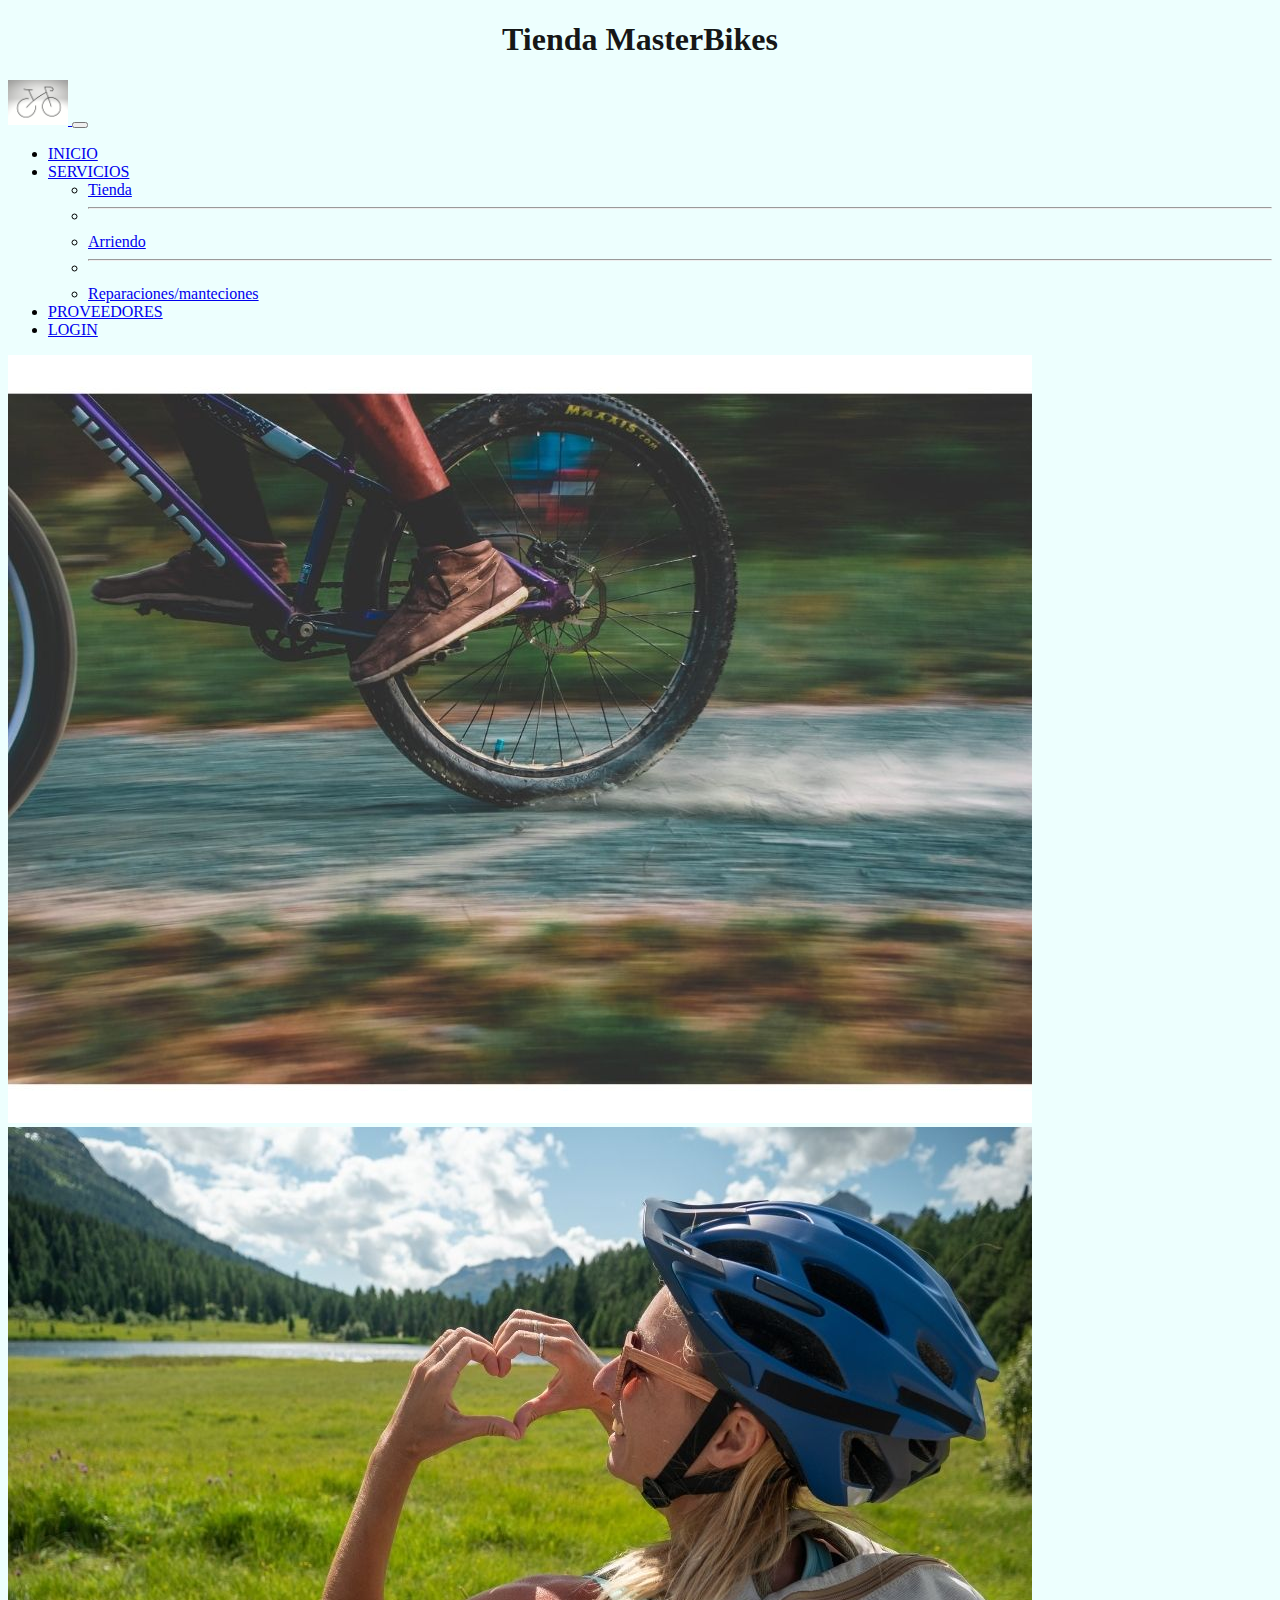
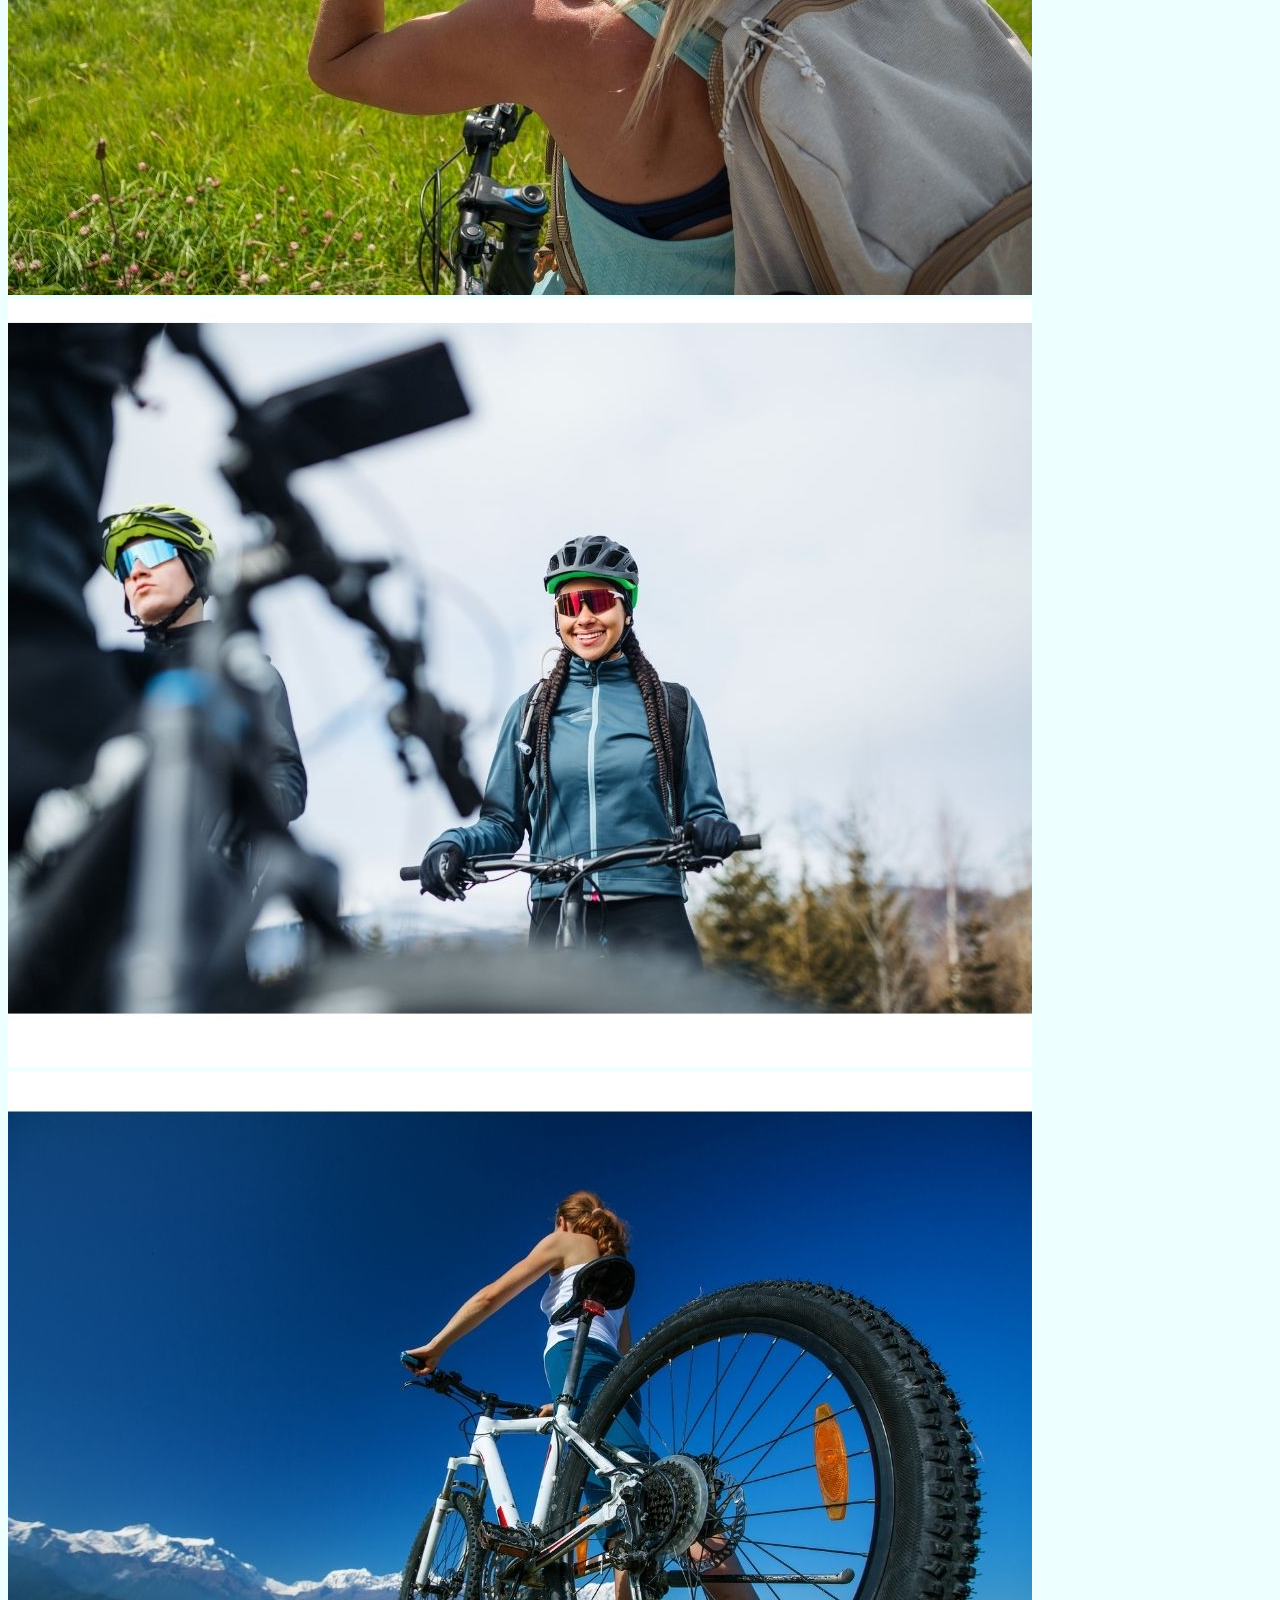
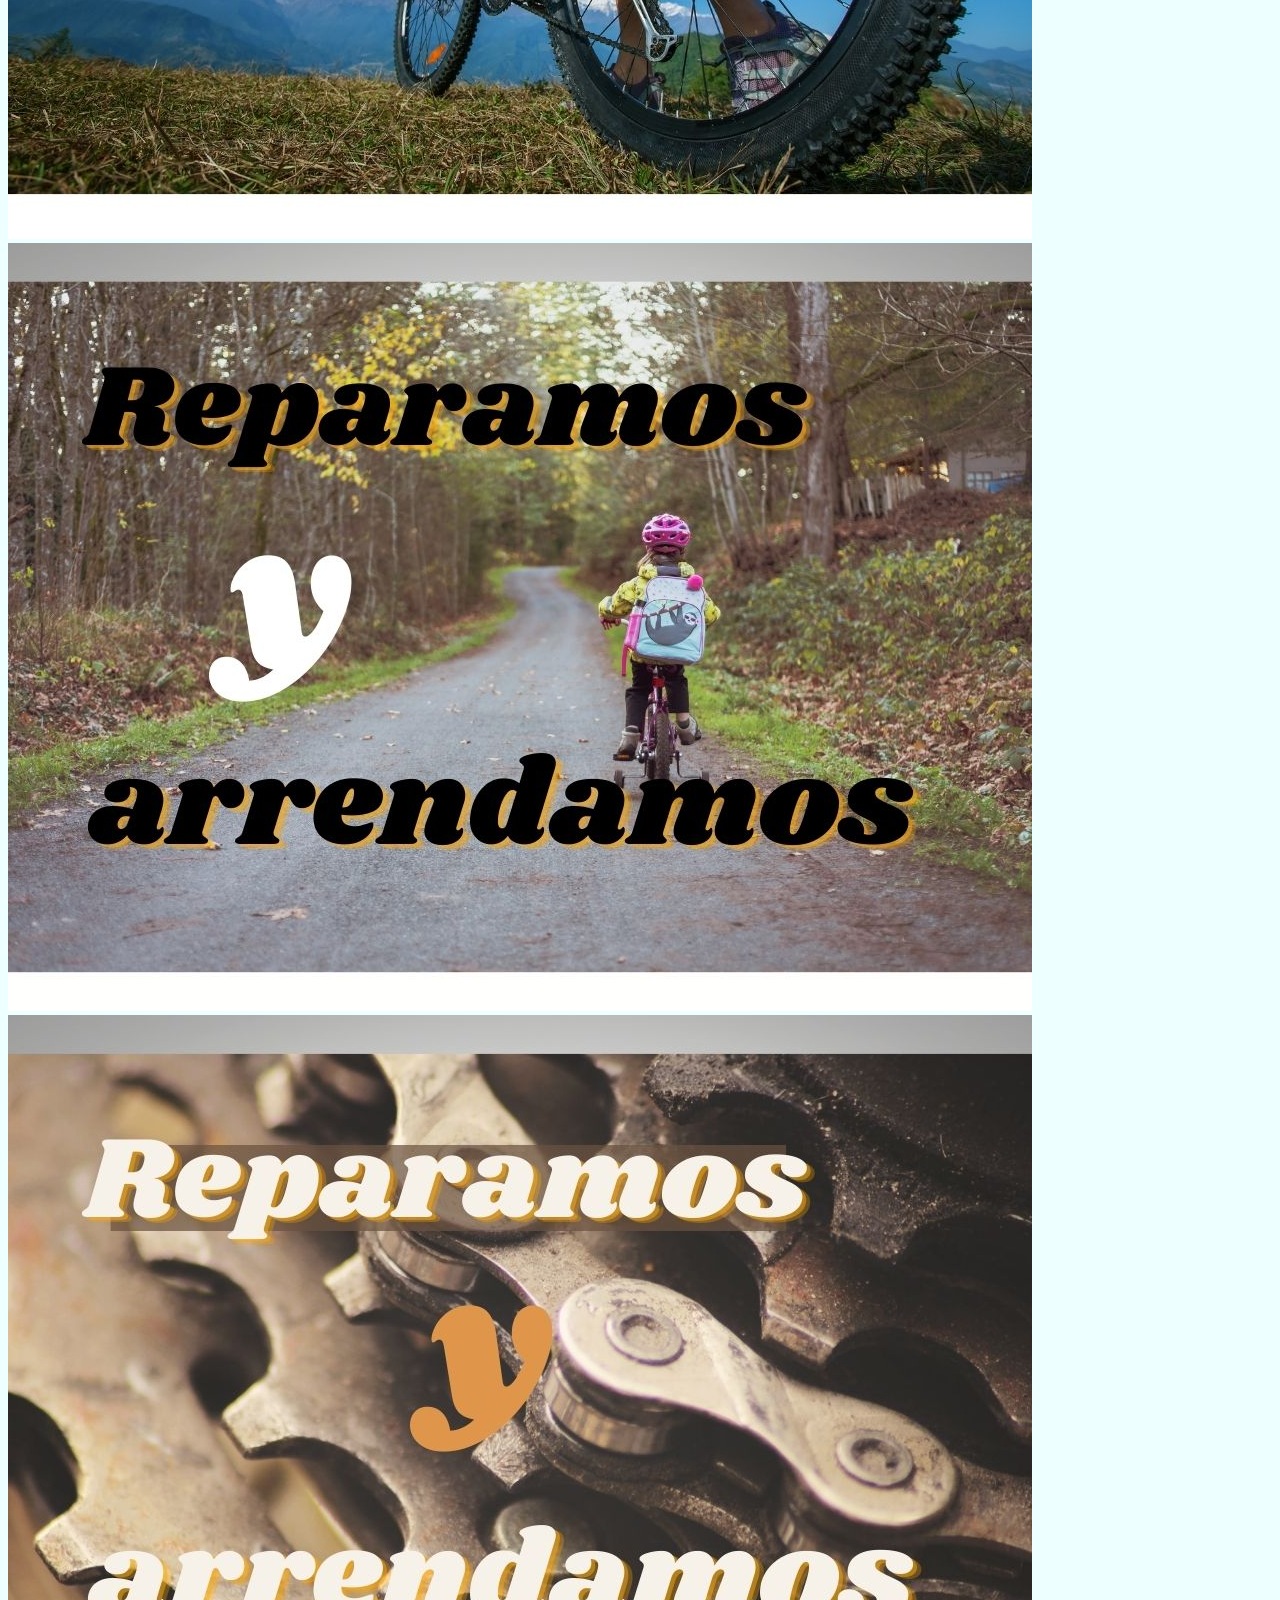
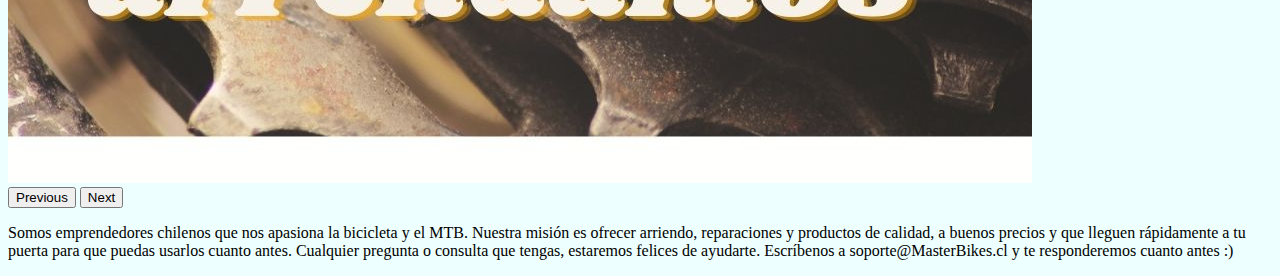
<file: index.html>
<!DOCTYPE html>
<html lang="es">
<head>
    <meta charset="UTF-8">
    <meta http-equiv="X-UA-Compatible" content="IE=edge">
    <meta name="viewport" content="width=device-width, initial-scale=1.0">
    <link href="https://cdn.jsdelivr.net/npm/bootstrap@5.0.2/dist/css/bootstrap.min.css" rel="stylesheet" integrity="sha384-EVSTQN3/azprG1Anm3QDgpJLIm9Nao0Yz1ztcQTwFspd3yD65VohhpuuCOmLASjC" crossorigin="anonymous">
    <title>Home Page </title>
</head>
<body class="container-fluid" background="img\fondo.png">
  <center><h1 style="color:rgba(0, 0, 0, 0.918)">Tienda MasterBikes</h1></center>
    <!-- nav bar -->
    <nav class="navbar navbar-expand-lg navbar-dark bg-dark">
    <div class="container-fluid">
      <a class="navbar-brand" href="index.html">
        <img style="vertical-align: left" width="auto" height="45" src="img\logo.jpg" alt="inicio">
      </a>
      
      <button class="navbar-toggler" type="button" data-bs-toggle="collapse" data-bs-target="#navbarText" aria-controls="navbarText" aria-expanded="false" aria-label="Toggle navigation">
        <span class="navbar-toggler-icon"></span>
      </button>
      <div class="collapse navbar-collapse" id="navbarText">
        <ul class="navbar-nav mx-auto mb-2 mb-lg-0">
          <li class="nav-item">
            <a class="nav-link" href="index.html">INICIO</a>
          
          <li class="nav-item">
            <a class="nav-link dropdown-toggle" href="#" id="navbarDropdown" role="button" data-bs-toggle="dropdown" aria-expanded="false">
              SERVICIOS
            </a>
            <ul class="dropdown-menu" aria-labelledby="navbarDropdown">
              <li><a class="dropdown-item" href="tienda.html">Tienda</a></li>
              <li><hr class="dropdown-divider"></li>
              <li><a class="dropdown-item" href="arriendo.html">Arriendo</a></li>
              <li><hr class="dropdown-divider"></li>
              <li><a class="dropdown-item" href="reparacion.html">Reparaciones/manteciones</a></li>
              
            </ul>           
          <li class="nav-item">
            <a class="nav-link" href="proveedores.html">PROVEEDORES</a>    
          </li>  
          <li class="nav-item">
            <a class="nav-link" href="login.html">LOGIN</a>    
          </li>  
            
            
             
        </ul>

      </div>
    </div>
  </nav>
<!-- carrusel -->
  <div id="carouselExampleControls" class="carousel slide" data-bs-ride="carousel">
    <div class="carousel-inner" style="border-radius: 10% / 30%;">
      <div class="carousel-item active">
        <img src="img\bici_carrusel (1).jpg" class="d-block w-100" alt="...">
      </div>
      <div class="carousel-item">
        <img src="img\bici_carrusel (2).jpg" class="d-block w-100" alt="...">
      </div> 
       <div class="carousel-item">
        <img src="img\bici_carrusel (3).jpg" class="d-block w-100" alt="...">
      </div>
      <div class="carousel-item">
        <img src="img\bici_carrusel (4).jpg" class="d-block w-100" alt="...">
      </div>
      <div class="carousel-item">
        <img src="img\carruselindex.jpg" class="d-block w-100" alt="...">
      </div>
      <div class="carousel-item">
        <img src="img\carruselindex1.jpg" class="d-block w-100" alt="...">
      </div>
    </div>
    <button class="carousel-control-prev" type="button" data-bs-target="#carouselExampleControls" data-bs-slide="prev">
      <span class="carousel-control-prev-icon" aria-hidden="true"></span>
      <span class="visually-hidden">Previous</span>
    </button>
    <button class="carousel-control-next" type="button" data-bs-target="#carouselExampleControls" data-bs-slide="next">
      <span class="carousel-control-next-icon" aria-hidden="true"></span>
      <span class="visually-hidden">Next</span>
    </button>
  </div>



<div class="container embellecedortexto">
    <p>Somos emprendedores chilenos que nos apasiona la bicicleta y el MTB.

      Nuestra misión es ofrecer arriendo, reparaciones y productos de calidad, a buenos precios y que lleguen rápidamente a tu puerta para que puedas usarlos cuanto antes.
      
      Cualquier pregunta o consulta que tengas, estaremos felices de ayudarte. Escríbenos a soporte@MasterBikes.cl y te responderemos cuanto antes :)</p>
</div>

</body>
<script src="https://code.jquery.com/jquery-3.6.0.js" integrity="sha256-H+K7U5CnXl1h5ywQfKtSj8PCmoN9aaq30gDh27Xc0jk=" crossorigin="anonymous"></script>
<script src="https://cdn.jsdelivr.net/npm/bootstrap@5.0.2/dist/js/bootstrap.bundle.min.js" integrity="sha384-MrcW6ZMFYlzcLA8Nl+NtUVF0sA7MsXsP1UyJoMp4YLEuNSfAP+JcXn/tWtIaxVXM" crossorigin="anonymous"></script>

<!-- Footer -->

</html>
</file>
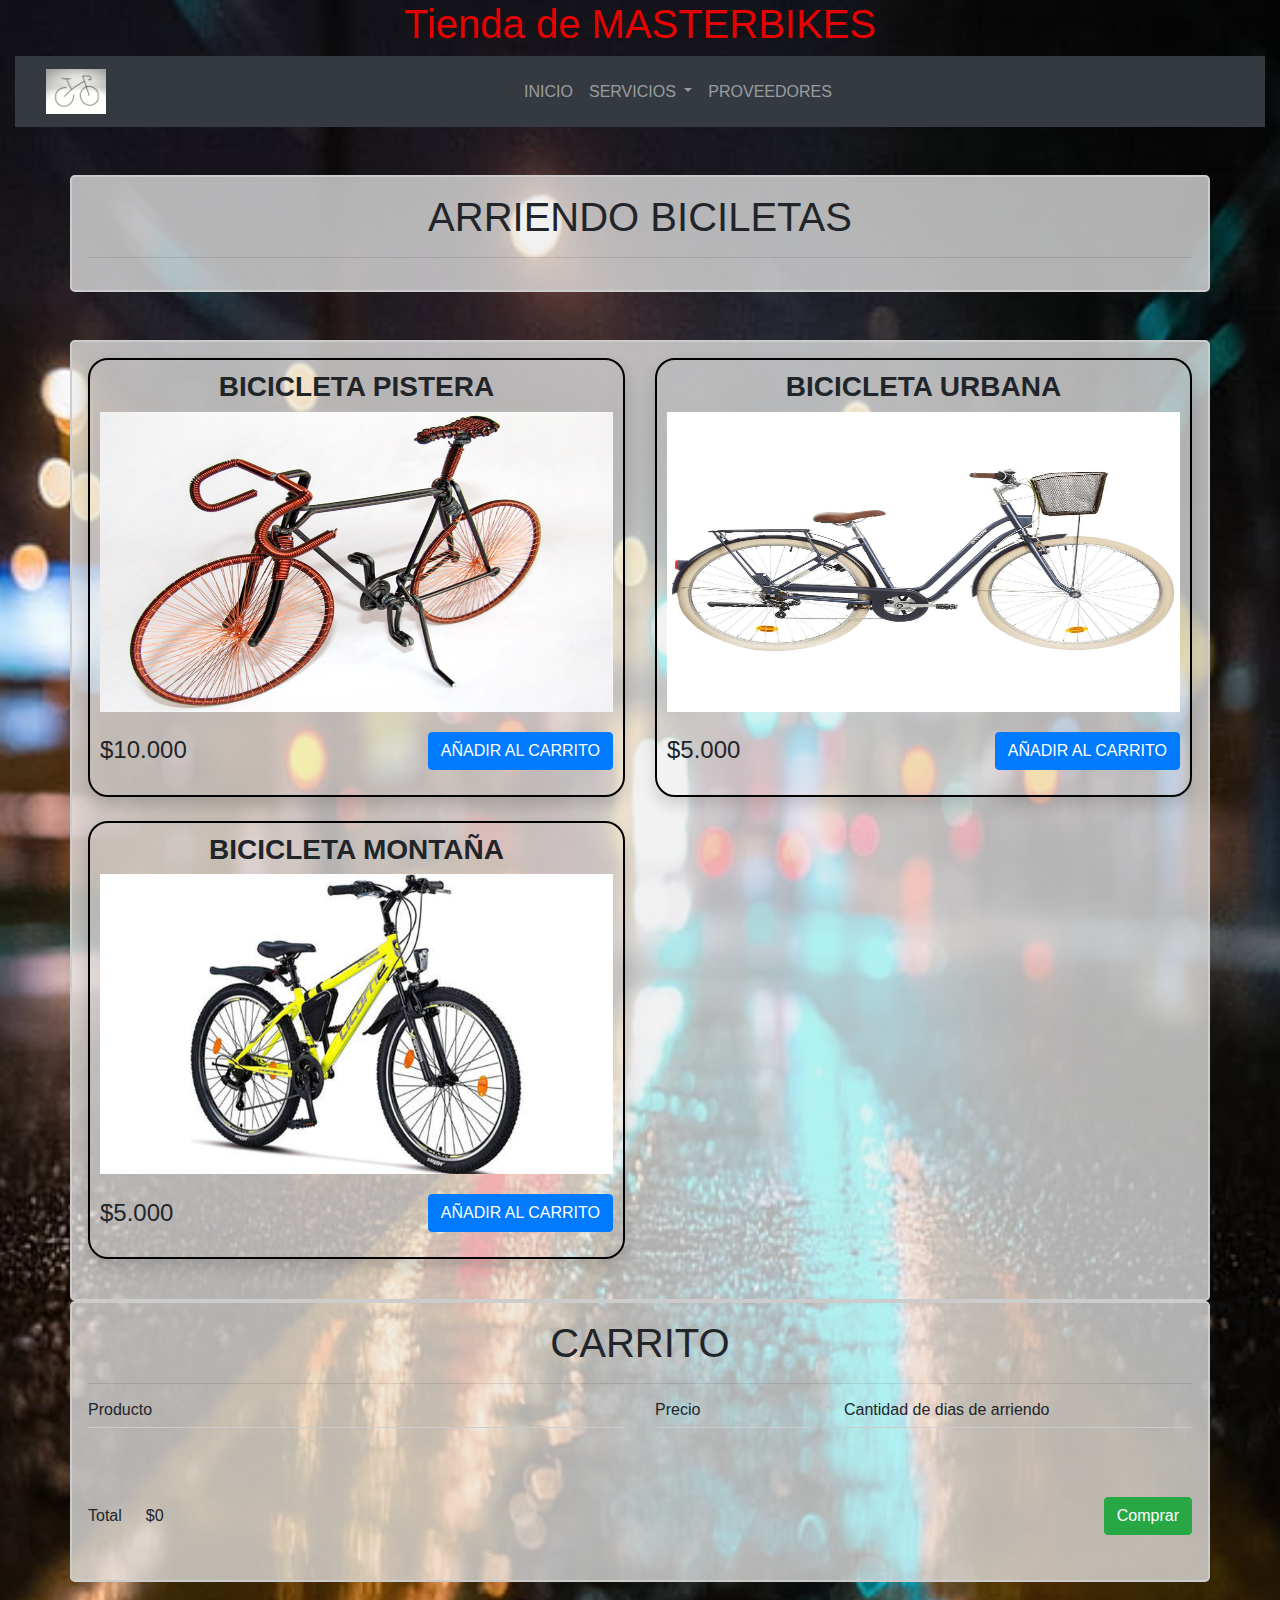
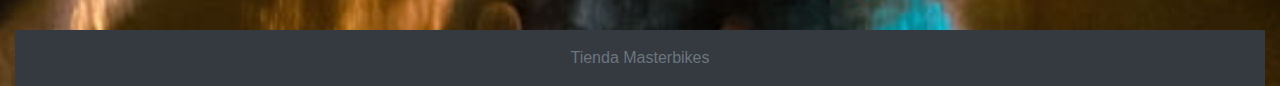
<file: arriendo.html>
<!DOCTYPE html>
<html lang="es">

<head>
    <meta charset="UTF-8">
    <meta name="viewport" content="width=device-width, initial-scale=1.0">
    <link rel="stylesheet" href="https://stackpath.bootstrapcdn.com/bootstrap/4.5.2/css/bootstrap.min.css"
        integrity="sha384-JcKb8q3iqJ61gNV9KGb8thSsNjpSL0n8PARn9HuZOnIxN0hoP+VmmDGMN5t9UJ0Z" crossorigin="anonymous">
    <link rel="stylesheet" href="servicios.css">
    <link href="https://cdn.jsdelivr.net/npm/bootstrap@5.0.2/dist/css/bootstrap.min.css" rel="stylesheet" integrity="sha384-EVSTQN3/azprG1Anm3QDgpJLIm9Nao0Yz1ztcQTwFspd3yD65VohhpuuCOmLASjC" crossorigin="anonymous">
    <title>Tienda</title>
</head>

    <body class="container-fluid" background="img\fondostok3.jpg">
        <center><h1 style="color:rgba(255, 0, 0, 0.918)">Tienda de MASTERBIKES</h1></center>
        <!-- nav bar -->
        <nav class="navbar navbar-expand-lg navbar-dark bg-dark">
            <div class="container-fluid">
              <a class="navbar-brand" href="index.html">
                <img style="vertical-align: left" width="auto" height="45" src="img\logo.jpg" alt="inicio">
              </a>
              <button class="navbar-toggler" type="button" data-bs-toggle="collapse" data-bs-target="#navbarText" aria-controls="navbarText" aria-expanded="false" aria-label="Toggle navigation">
                <span class="navbar-toggler-icon"></span>
              </button>
              <div class="collapse navbar-collapse" id="navbarText">
                <ul class="navbar-nav mx-auto mb-2 mb-lg-0">
                  <li class="nav-item">
                    <a class="nav-link" href="index.html">INICIO</a>
                  <li class="nav-item">
                    <a class="nav-link dropdown-toggle" href="#" id="navbarDropdown" role="button" data-bs-toggle="dropdown" aria-expanded="false">
                      SERVICIOS
                    </a>
                    <ul class="dropdown-menu" aria-labelledby="navbarDropdown">
                      <li><a class="dropdown-item" href="tienda.html">Tienda</a></li>
                      <li><hr class="dropdown-divider"></li>
                      <li><a class="dropdown-item" href="arriendo.html">Arriendo</a></li>
                      <li><hr class="dropdown-divider"></li>
                      <li><a class="dropdown-item" href="reparacion.html">Reparaciones/manteciones</a></li>
                    </ul>           
                  <li class="nav-item">
                    <a class="nav-link" href="proveedores.html">PROVEEDORES</a>    
                  </li>  
                  
                    
                     
                </ul>
        
              </div>
            </div>
          </nav>
    <header>
        <br><br>
        <div class="container">
            <h1 class="text-center">ARRIENDO BICILETAS</h1>
            <hr>
        </div>
    </header>
    <br><br>
    <!-- START SECTION STORE -->
    <section class="store">
        <div class="container">
            <div class="items">
                <div class="row">

                    <div class="col-12 col-md-6">
                        <div class="item shadow mb-4">
                            <h3 class="item-title">Bicicleta Pistera</h3>
                            <img class="item-image" src="img\bicicleta_pistera_arriendo.jpg">

                            <div class="item-details">
                                <h4 class="item-price">$10.000</h4>
                                <button class="item-button btn btn-primary addToCart">AÑADIR AL CARRITO</button>
                            </div>
                        </div>
                    </div>
                    <div class="col-12 col-md-6">
                        <div class="item shadow mb-4">
                            <h3 class="item-title">Bicicleta urbana</h3>

                            <img class="item-image" src="img\bicicleta-urbanaarriendo.jpg">

                            <div class="item-details">
                                <h4 class="item-price">$5.000</h4>
                                <button class="item-button btn btn-primary addToCart">AÑADIR AL CARRITO</button>
                            </div>
                        </div>
                    </div>
                </div>

                <div class="row">
                    <div class="col-12 col-md-6">
                        <div class="item shadow mb-4">
                            <h3 class="item-title">bicicleta Montaña</h3>

                            <img class="item-image" src="img\bicimontañaarriendo.jpg">

                            <div class="item-details">
                                <h4 class="item-price">$5.000</h4>
                                <button class="item-button btn btn-primary addToCart">AÑADIR AL CARRITO</button>
                            </div>
                        </div>
                    </div>
                    
                </div>
            </div>
        </div>             
    <!-- END SECTION STORE -->
    <!-- START SECTION SHOPPING CART -->
    <section class="shopping-cart">
        <div class="container">
            <h1 class="text-center">CARRITO</h1>
            <hr>
            <div class="row">
                <div class="col-6">
                    <div class="shopping-cart-header">
                        <h6>Producto</h6>
                    </div>
                </div>
                <div class="col-2">
                    <div class="shopping-cart-header">
                        <h6 class="text-truncate">Precio</h6>
                    </div>
                </div>
                <div class="col-4">
                    <div class="shopping-cart-header">
                        <h6>Cantidad de dias de arriendo</h6>
                    </div>
                </div>
            </div>
            <!-- ? START SHOPPING CART ITEMS -->
            <div class="shopping-cart-items shoppingCartItemsContainer">
            </div>
            <!-- ? END SHOPPING CART ITEMS -->

            <!-- START TOTAL -->
            <div class="row">
                <div class="col-12">
                    <div class="shopping-cart-total d-flex align-items-center">
                        <p class="mb-0">Total</p>
                        <p class="ml-4 mb-0 shoppingCartTotal">$0</p>
                        <div class="toast ml-auto bg-info" role="alert" aria-live="assertive" aria-atomic="true"
                            data-delay="2000">
                            <div class="toast-header">
                                <span>✅</span>
                                <strong class="mr-auto ml-1 text-secondary">Elemento en el carrito</strong>
                                <button type="button" class="ml-2 mb-1 close" data-dismiss="toast" aria-label="Close">
                                    <span aria-hidden="true">&times;</span>
                                </button>
                            </div>
                            <div class="toast-body text-white">
                                Se aumentó correctamente la cantidad
                            </div>
                        </div>
                        <button class="btn btn-success ml-auto comprarButton" type="button" data-toggle="modal"
                            data-target="#comprarModal">Comprar</button>
                    </div>
                </div>
            </div>

            <!-- END TOTAL -->

            <!-- START MODAL COMPRA -->
            <div class="modal fade" id="comprarModal" tabindex="-1" aria-labelledby="comprarModalLabel"
                aria-hidden="true">
                <div class="modal-dialog modal-dialog-centered">
                    <div class="modal-content">
                        <div class="modal-header">
                            <h5 class="modal-title" id="comprarModalLabel">Gracias por su compra</h5>
                            <button type="button" class="close" data-dismiss="modal" aria-label="Close">
                                <span aria-hidden="true">&times;</span>
                            </button>
                        </div>
                        <div class="modal-body">
                            <p>Pronto recibirá su pedido</p>
                        </div>
                        <div class="modal-footer">
                            <button type="button" class="btn btn-secondary" data-dismiss="modal">Cerrar</button>
                        </div>
                    </div>
                </div>
            </div>
            <!-- END MODAL COMPRA -->


        </div>

    </section>
    <!-- END SECTION SHOPPING CART -->


    <!-- START FOOTER -->
    <footer class="bg-dark p-3 mt-5">
        <p class="text-center m-0 text-muted">Tienda Masterbikes</p>
    </footer>
    <!-- END FOOTER -->




    <!-- SCRIPTS -->
    <script src="https://cdn.jsdelivr.net/npm/popper.js@1.16.1/dist/umd/popper.min.js"
        integrity="sha384-9/reFTGAW83EW2RDu2S0VKaIzap3H66lZH81PoYlFhbGU+6BZp6G7niu735Sk7lN"
        crossorigin="anonymous"></script>
    <script src="https://stackpath.bootstrapcdn.com/bootstrap/4.5.2/js/bootstrap.min.js"
        integrity="sha384-B4gt1jrGC7Jh4AgTPSdUtOBvfO8shuf57BaghqFfPlYxofvL8/KUEfYiJOMMV+rV"
        crossorigin="anonymous"></script>
        
    <script src="https://code.jquery.com/jquery-3.6.0.js" integrity="sha256-H+K7U5CnXl1h5ywQfKtSj8PCmoN9aaq30gDh27Xc0jk=" crossorigin="anonymous"></script>
    <script src="https://cdn.jsdelivr.net/npm/bootstrap@5.0.2/dist/js/bootstrap.bundle.min.js" integrity="sha384-MrcW6ZMFYlzcLA8Nl+NtUVF0sA7MsXsP1UyJoMp4YLEuNSfAP+JcXn/tWtIaxVXM" crossorigin="anonymous"></script>

    <script src="script.js"></script>

</body>

</html>
</file>
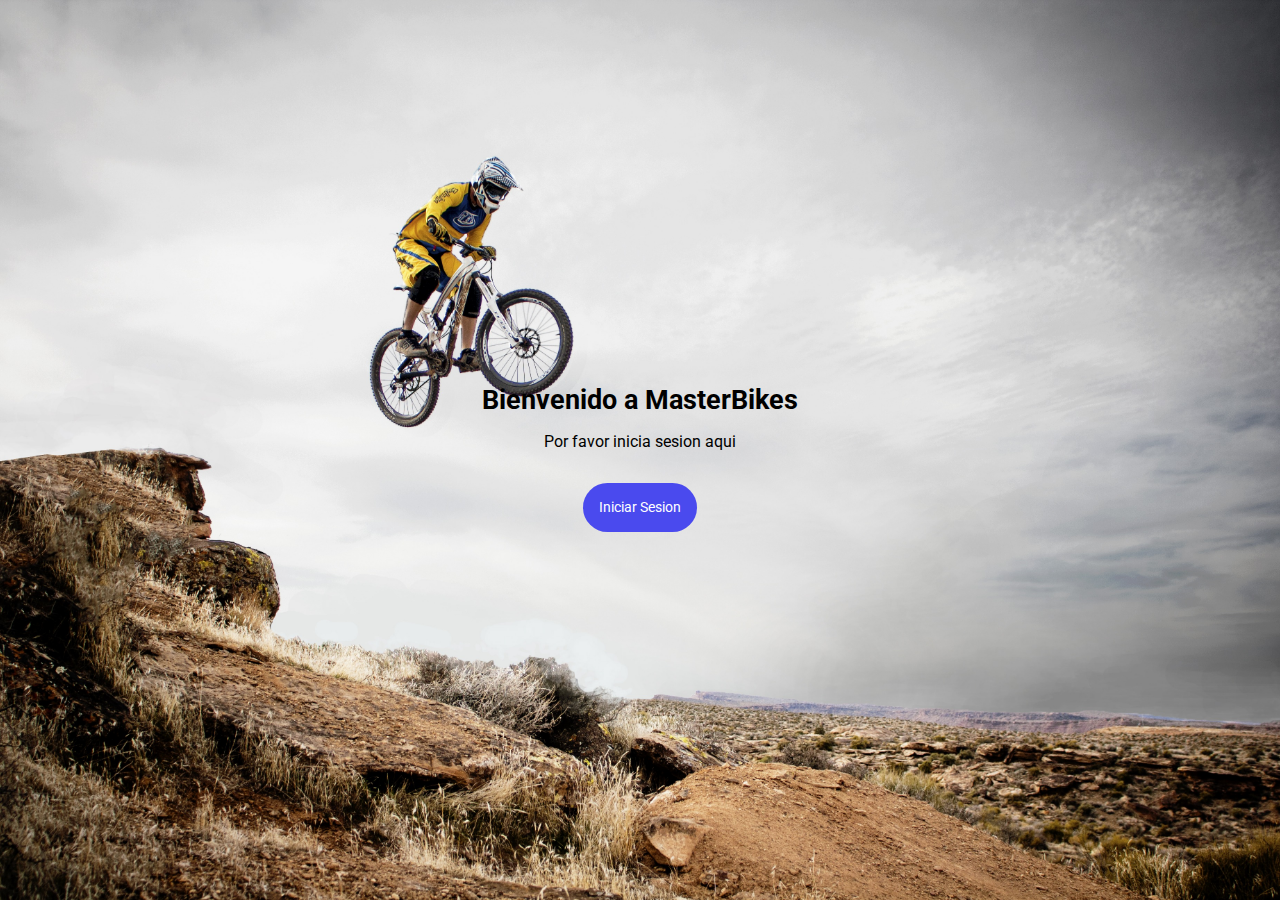
<file: login.html>
<!DOCTYPE html>
<html lang="en">

<head>
    <meta charset="UTF-8">
    <meta http-equiv="X-UA-Compatible" content="IE=edge">
    <meta name="viewport" content="width=device-width, initial-scale=1.0">
    <link rel="stylesheet" href="style.css">
    <link rel="preconnect" href="https://fonts.googleapis.com">
    <link rel="preconnect" href="https://fonts.gstatic.com" crossorigin>
    <link href="https://fonts.googleapis.com/css2?family=Roboto:wght@400;700&display=swap" rel="stylesheet">
    <link href='https://unpkg.com/boxicons@2.1.1/css/boxicons.min.css' rel='stylesheet'>
    <title>LOGIN</title>
</head>

<body>
    <div class="container-form sign-up">
        <div class="welcome-back">
            <div class="message">
                <h2>Bienvenido a MasterBikes</h2>
                <p>Por favor inicia sesion aqui</p>
                <button class="sign-up-btn">Iniciar Sesion</button>
            </div>
        </div>
    </div>
    <div class="container-form sign-in">
        <form class="formulario">
            <h2 class="create-account">Iniciar Sesion</h2>
            <div class="iconos">
                <div class="border-icon">
                    <i class='bx bxl-instagram'></i>
                </div>
                <div class="border-icon">
                    <i class='bx bxl-linkedin' ></i>
                </div>
                <div class="border-icon">
                    <i class='bx bxl-facebook-circle' ></i>
                </div>
            </div>
            <p class="cuenta-gratis">¿Aun no tienes una cuenta?</p>
            <input type="email" placeholder="Email">
            <input type="password" placeholder="Contraseña" style="color:black ;">
            <button type="button" class="btn btn-success" > <a href="index.html">Iniciar sessión</a></button>
            <br><br>
            <button type="button" class="btn btn-success" > <a href="stock.html">Colaboradores</a></button>

        </form>
        
    </div>
    

</body> 

    <script src="script.js"></script>
    
    <script src="https://code.jquery.com/jquery-3.6.0.js" integrity="sha256-H+K7U5CnXl1h5ywQfKtSj8PCmoN9aaq30gDh27Xc0jk=" crossorigin="anonymous"></script>
    
    <script src="https://cdn.jsdelivr.net/npm/bootstrap@5.0.2/dist/js/bootstrap.bundle.min.js" integrity="sha384-MrcW6ZMFYlzcLA8Nl+NtUVF0sA7MsXsP1UyJoMp4YLEuNSfAP+JcXn/tWtIaxVXM" crossorigin="anonymous"></script>
</html>
</file>
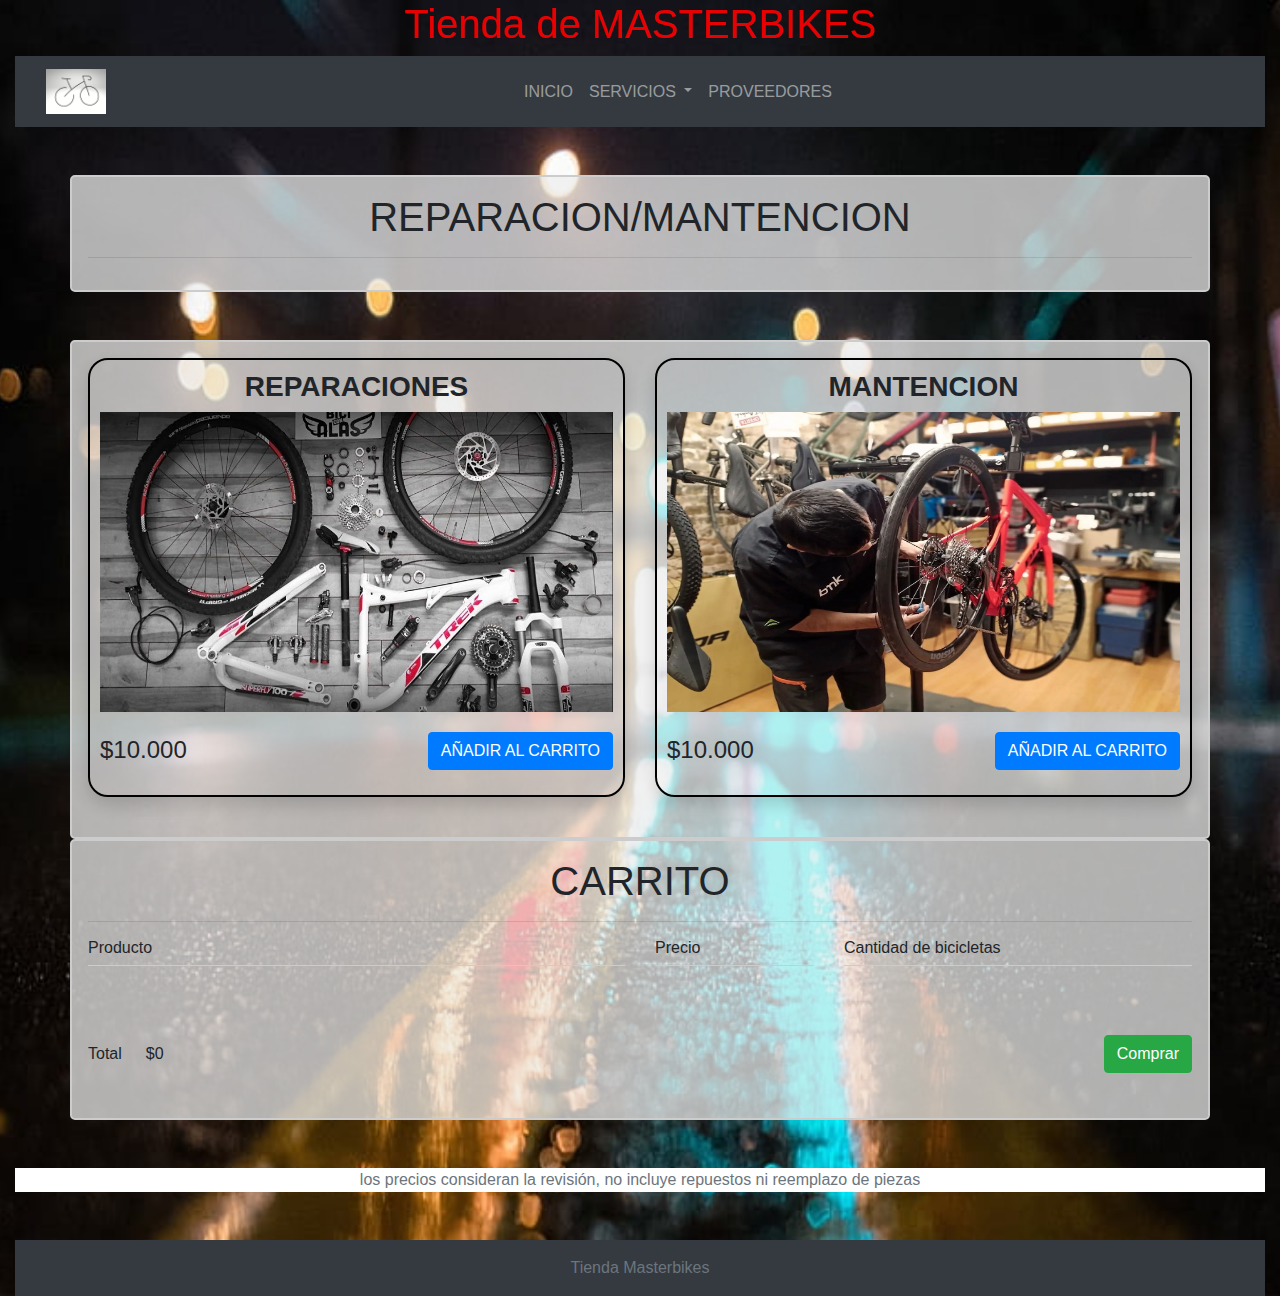
<file: reparacion.html>
<!DOCTYPE html>
<html lang="es">

<head>
    <meta charset="UTF-8">
    <meta name="viewport" content="width=device-width, initial-scale=1.0">
    <link rel="stylesheet" href="https://stackpath.bootstrapcdn.com/bootstrap/4.5.2/css/bootstrap.min.css"
        integrity="sha384-JcKb8q3iqJ61gNV9KGb8thSsNjpSL0n8PARn9HuZOnIxN0hoP+VmmDGMN5t9UJ0Z" crossorigin="anonymous">
    <link rel="stylesheet" href="servicios.css">
    <link href="https://cdn.jsdelivr.net/npm/bootstrap@5.0.2/dist/css/bootstrap.min.css" rel="stylesheet" integrity="sha384-EVSTQN3/azprG1Anm3QDgpJLIm9Nao0Yz1ztcQTwFspd3yD65VohhpuuCOmLASjC" crossorigin="anonymous">
    <title>Tienda</title>
</head>

    <body class="container-fluid" background="img\fondostok3.jpg">
        <center><h1 style="color:rgba(255, 0, 0, 0.918)">Tienda de MASTERBIKES</h1></center>
        <!-- nav bar -->
        <nav class="navbar navbar-expand-lg navbar-dark bg-dark">
            <div class="container-fluid">
              <a class="navbar-brand" href="index.html">
                <img style="vertical-align: left" width="auto" height="45" src="img\logo.jpg" alt="inicio">
              </a>
              <button class="navbar-toggler" type="button" data-bs-toggle="collapse" data-bs-target="#navbarText" aria-controls="navbarText" aria-expanded="false" aria-label="Toggle navigation">
                <span class="navbar-toggler-icon"></span>
              </button>
              <div class="collapse navbar-collapse" id="navbarText">
                <ul class="navbar-nav mx-auto mb-2 mb-lg-0">
                  <li class="nav-item">
                    <a class="nav-link" href="index.html">INICIO</a>
                  <li class="nav-item">
                    <a class="nav-link dropdown-toggle" href="#" id="navbarDropdown" role="button" data-bs-toggle="dropdown" aria-expanded="false">
                      SERVICIOS
                    </a>
                    <ul class="dropdown-menu" aria-labelledby="navbarDropdown">
                      <li><a class="dropdown-item" href="tienda.html">Tienda</a></li>
                      <li><hr class="dropdown-divider"></li>
                      <li><a class="dropdown-item" href="arriendo.html">Arriendo</a></li>
                      <li><hr class="dropdown-divider"></li>
                      <li><a class="dropdown-item" href="reparacion.html">Reparaciones/manteciones</a></li>
                    </ul>           
                  <li class="nav-item">
                    <a class="nav-link" href="proveedores.html">PROVEEDORES</a>    
                  </li>  
                    
                    
                     
                </ul>
        
              </div>
            </div>
          </nav>
    <header>
        <br><br>
        <div class="container">
            <h1 class="text-center">REPARACION/MANTENCION</h1>
            <hr>
        </div>
    </header>
    <br><br>
    <!-- START SECTION STORE -->
    <section class="store">
        <div class="container">
            <div class="items">
                <div class="row">

                    <div class="col-12 col-md-6">
                        <div class="item shadow mb-4">
                            <h3 class="item-title">Reparaciones</h3>
                            <img class="item-image" src="img\reparacionbici.jpg">

                            <div class="item-details">
                                <h4 class="item-price">$10.000</h4>
                                <button class="item-button btn btn-primary addToCart">AÑADIR AL CARRITO</button>
                            </div>
                        </div>
                    </div>
                    <div class="col-12 col-md-6">
                        <div class="item shadow mb-4">
                            <h3 class="item-title">Mantencion</h3>

                            <img class="item-image" src="img\mantecionbicis.jpg">

                            <div class="item-details">
                                <h4 class="item-price">$10.000</h4>
                                <button class="item-button btn btn-primary addToCart">AÑADIR AL CARRITO</button>
                            </div>
                        </div>
                    </div>
                </div>
            </div>
        </div>             
    <!-- END SECTION STORE -->
    <!-- START SECTION SHOPPING CART -->
    <section class="shopping-cart">
        <div class="container">
            <h1 class="text-center">CARRITO</h1>
            <hr>
            <div class="row">
                <div class="col-6">
                    <div class="shopping-cart-header">
                        <h6>Producto</h6>
                    </div>
                </div>
                <div class="col-2">
                    <div class="shopping-cart-header">
                        <h6 class="text-truncate">Precio</h6>
                    </div>
                </div>
                <div class="col-4">
                    <div class="shopping-cart-header">
                        <h6>Cantidad de bicicletas</h6>
                    </div>
                </div>
            </div>
            <!-- ? START SHOPPING CART ITEMS -->
            <div class="shopping-cart-items shoppingCartItemsContainer">
            </div>
            <!-- ? END SHOPPING CART ITEMS -->

            <!-- START TOTAL -->
            <div class="row">
                <div class="col-12">
                    <div class="shopping-cart-total d-flex align-items-center">
                        <p class="mb-0">Total</p>
                        <p class="ml-4 mb-0 shoppingCartTotal">$0</p>
                        <div class="toast ml-auto bg-info" role="alert" aria-live="assertive" aria-atomic="true"
                            data-delay="2000">
                            <div class="toast-header">
                                <span>✅</span>
                                <strong class="mr-auto ml-1 text-secondary">Elemento en el carrito</strong>
                                <button type="button" class="ml-2 mb-1 close" data-dismiss="toast" aria-label="Close">
                                    <span aria-hidden="true">&times;</span>
                                </button>
                            </div>
                            <div class="toast-body text-white">
                                Se aumentó correctamente la cantidad
                            </div>
                        </div>
                        <button class="btn btn-success ml-auto comprarButton" type="button" data-toggle="modal"
                            data-target="#comprarModal">Comprar</button>
                    </div>
                </div>
            </div>

            <!-- END TOTAL -->

            <!-- START MODAL COMPRA -->
            <div class="modal fade" id="comprarModal" tabindex="-1" aria-labelledby="comprarModalLabel"
                aria-hidden="true">
                <div class="modal-dialog modal-dialog-centered">
                    <div class="modal-content">
                        <div class="modal-header">
                            <h5 class="modal-title" id="comprarModalLabel">Gracias por su compra</h5>
                            <button type="button" class="close" data-dismiss="modal" aria-label="Close">
                                <span aria-hidden="true">&times;</span>
                            </button>
                        </div>
                        <div class="modal-body">
                            <p>Pronto recibirá su pedido</p>
                        </div>
                        <div class="modal-footer">
                            <button type="button" class="btn btn-secondary" data-dismiss="modal">Cerrar</button>
                        </div>
                    </div>
                </div>
            </div>
            <!-- END MODAL COMPRA -->


        </div>

    </section>
    <!-- END SECTION SHOPPING CART -->
<br><br>
    <p class="text-center m-0 text-muted" style="background-color:white;" style="font-size:large">los precios consideran la revisión, no incluye repuestos ni reemplazo de piezas</p>
    <!-- START FOOTER -->
    <footer class="bg-dark p-3 mt-5">
        <p class="text-center m-0 text-muted">Tienda Masterbikes</p>
    </footer>
    <!-- END FOOTER -->




    <!-- SCRIPTS -->
    <script src="https://cdn.jsdelivr.net/npm/popper.js@1.16.1/dist/umd/popper.min.js"
        integrity="sha384-9/reFTGAW83EW2RDu2S0VKaIzap3H66lZH81PoYlFhbGU+6BZp6G7niu735Sk7lN"
        crossorigin="anonymous"></script>
    <script src="https://stackpath.bootstrapcdn.com/bootstrap/4.5.2/js/bootstrap.min.js"
        integrity="sha384-B4gt1jrGC7Jh4AgTPSdUtOBvfO8shuf57BaghqFfPlYxofvL8/KUEfYiJOMMV+rV"
        crossorigin="anonymous"></script>
        
    <script src="https://code.jquery.com/jquery-3.6.0.js" integrity="sha256-H+K7U5CnXl1h5ywQfKtSj8PCmoN9aaq30gDh27Xc0jk=" crossorigin="anonymous"></script>
    <script src="https://cdn.jsdelivr.net/npm/bootstrap@5.0.2/dist/js/bootstrap.bundle.min.js" integrity="sha384-MrcW6ZMFYlzcLA8Nl+NtUVF0sA7MsXsP1UyJoMp4YLEuNSfAP+JcXn/tWtIaxVXM" crossorigin="anonymous"></script>

    <script src="script.js"></script>

</body>

</html>
</file>
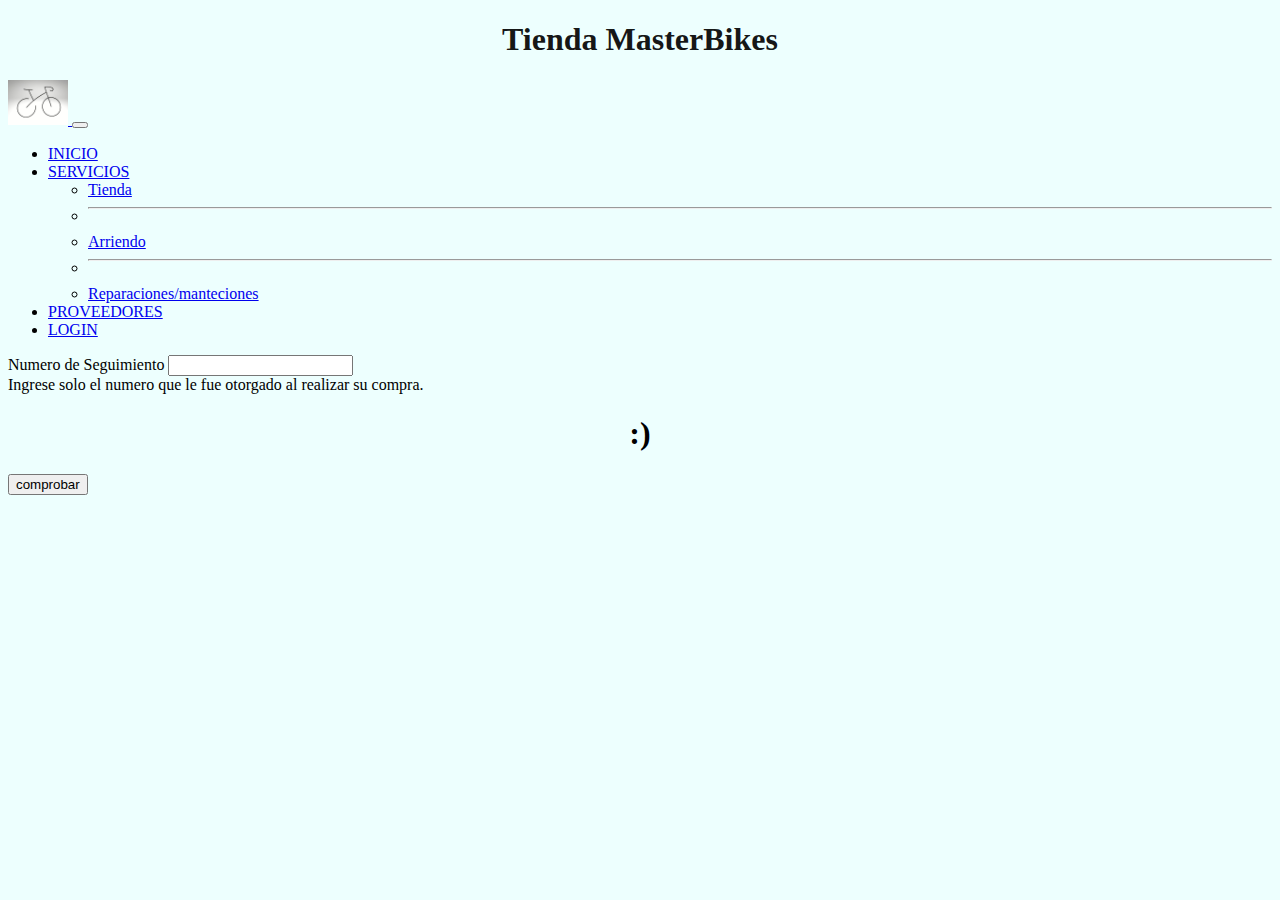
<file: seguimiento.html>
<!DOCTYPE html>
<html lang="es">
<head>
    <meta charset="UTF-8">
    <meta http-equiv="X-UA-Compatible" content="IE=edge">
    <meta name="viewport" content="width=device-width, initial-scale=1.0">
    <link href="https://cdn.jsdelivr.net/npm/bootstrap@5.0.2/dist/css/bootstrap.min.css" rel="stylesheet" integrity="sha384-EVSTQN3/azprG1Anm3QDgpJLIm9Nao0Yz1ztcQTwFspd3yD65VohhpuuCOmLASjC" crossorigin="anonymous">
    <title>Home Page </title>
</head>
<body class="container-fluid" background="img\fondo.png">
  <center><h1 style="color:rgba(0, 0, 0, 0.918)">Tienda MasterBikes</h1></center>
    <!-- nav bar -->
    <nav class="navbar navbar-expand-lg navbar-dark bg-dark">
    <div class="container-fluid">
      <a class="navbar-brand" href="index.html">
        <img style="vertical-align: left" width="auto" height="45" src="img\logo.jpg" alt="inicio">
      </a>
      
      <button class="navbar-toggler" type="button" data-bs-toggle="collapse" data-bs-target="#navbarText" aria-controls="navbarText" aria-expanded="false" aria-label="Toggle navigation">
        <span class="navbar-toggler-icon"></span>
      </button>
      <div class="collapse navbar-collapse" id="navbarText">
        <ul class="navbar-nav mx-auto mb-2 mb-lg-0">
          <li class="nav-item">
            <a class="nav-link" href="index.html">INICIO</a>
          
          <li class="nav-item">
            <a class="nav-link dropdown-toggle" href="#" id="navbarDropdown" role="button" data-bs-toggle="dropdown" aria-expanded="false">
              SERVICIOS
            </a>
            <ul class="dropdown-menu" aria-labelledby="navbarDropdown">
              <li><a class="dropdown-item" href="tienda.html">Tienda</a></li>
              <li><hr class="dropdown-divider"></li>
              <li><a class="dropdown-item" href="arriendo.html">Arriendo</a></li>
              <li><hr class="dropdown-divider"></li>
              <li><a class="dropdown-item" href="reparacion.html">Reparaciones/manteciones</a></li>
              
            </ul>           
          <li class="nav-item">
            <a class="nav-link" href="proveedores.html">PROVEEDORES</a>    
          </li>  
          <li class="nav-item">
            <a class="nav-link" href="login.html">LOGIN</a>    
          </li>  
            
            
             
        </ul>

      </div>
    </div>
  </nav>
<!--fomrulario-->

  
  

        <!-- START TOTAL -->
        <div class="container">
            <form>
              <div class="mb-3">
                <label for="exampleInputEmail1" class="form-label">Numero de Seguimiento</label>
                <input type="text" class="form-control" id="exampleInputEmail1" aria-describedby="emailHelp" pattern="^[0-9]*$"
                  required>
                <div id="emailHelp" class="form-text">Ingrese solo el numero que le fue otorgado al realizar su compra.</div>
              </div>
          
              
            </form>
          </div>
          <div class="container">
            <div id="Seguimiento" class="row">
          
            </div>
          </div>

         <center> <h1 id="MyHeading">  :) </h1> </center>
        
         <!-- My Button -->
         <button id="MyButton">comprobar</button>
     

</body>

<script>
    //Select button by id
    const MyButton = document.getElementById('MyButton');
    //Add on click listener for button
    MyButton.addEventListener('click', function() {
        //Select (h1) heading by id, and then change it's value to (bananas)
        document.getElementById('MyHeading').innerText = "en camino"
    })
</script>
<script src="https://code.jquery.com/jquery-3.6.0.js" integrity="sha256-H+K7U5CnXl1h5ywQfKtSj8PCmoN9aaq30gDh27Xc0jk=" crossorigin="anonymous"></script>
<script src="https://cdn.jsdelivr.net/npm/bootstrap@5.0.2/dist/js/bootstrap.bundle.min.js" integrity="sha384-MrcW6ZMFYlzcLA8Nl+NtUVF0sA7MsXsP1UyJoMp4YLEuNSfAP+JcXn/tWtIaxVXM" crossorigin="anonymous"></script>

<!-- Footer -->

</html>
</file>
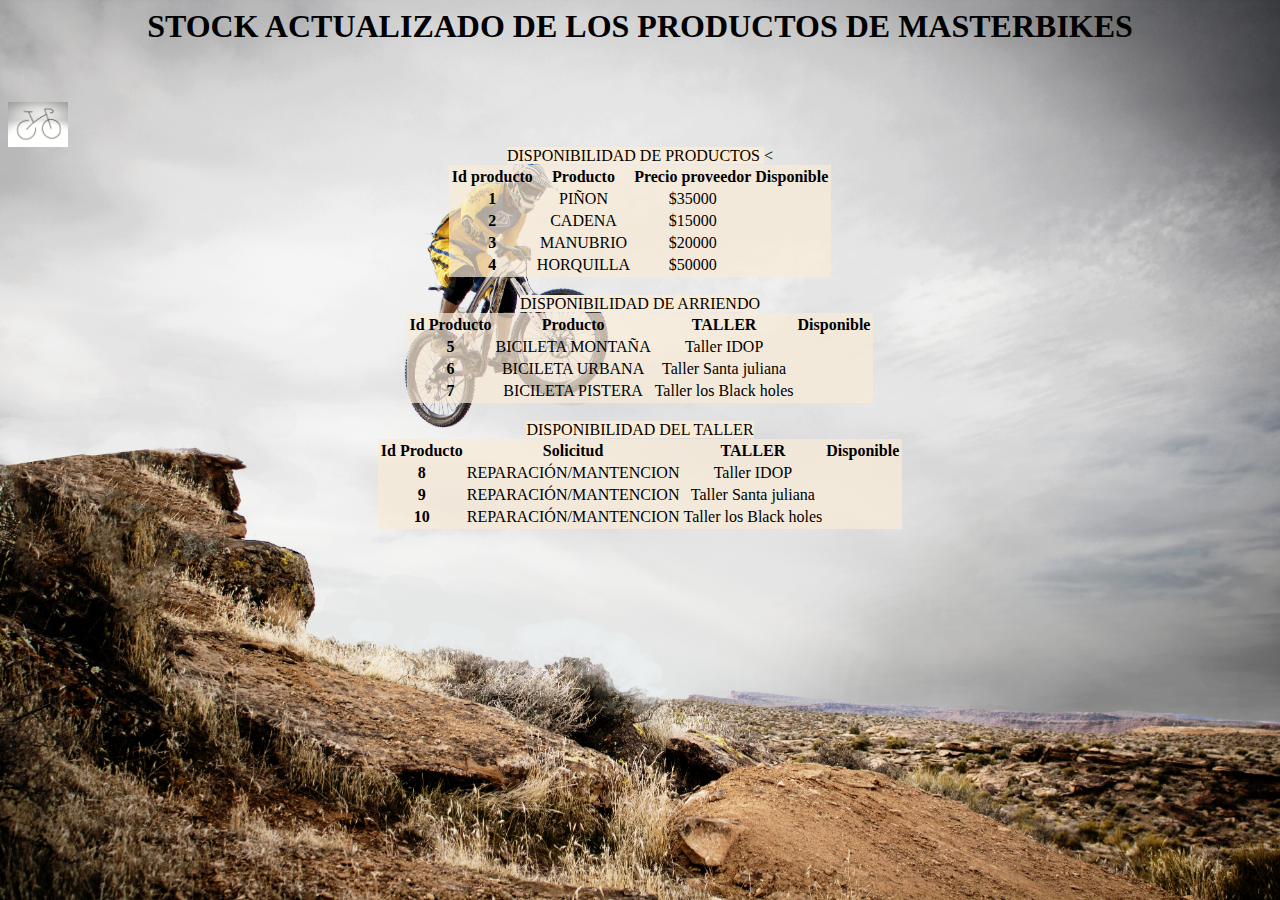
<file: stock.html>
<html>
    <head>
    <meta charset="UTF-8">
    <meta http-equiv="X-UA-Compatible" content="IE=edge">
    <meta name="viewport" content="width=device-width, initial-scale=1.0">
    <link href="https://cdn.jsdelivr.net/npm/bootstrap@5.0.2/dist/css/bootstrap.min.css" rel="stylesheet" integrity="sha384-EVSTQN3/azprG1Anm3QDgpJLIm9Nao0Yz1ztcQTwFspd3yD65VohhpuuCOmLASjC" crossorigin="anonymous">
    <title>Home Page </title>
        <script src="https://randojs.com/1.0.0.js"></script>
        <script>
            function showRandomNumber(){
                document.getElementById("myNumber").innerHTML = rando(1, 100);
                document.getElementById("myNumber1").innerHTML = rando(1, 100);
                document.getElementById("myNumber2").innerHTML = rando(1, 100);
                document.getElementById("myNumber3").innerHTML = rando(1, 100);
                document.getElementById("myNumber4").innerHTML = rando(true, false);
                document.getElementById("myNumber5").innerHTML = rando(true, false);
                document.getElementById("myNumber6").innerHTML = rando(true, false);
                document.getElementById("myNumber7").innerHTML = rando(true, false);
                document.getElementById("myNumber8").innerHTML = rando(true, false);
                document.getElementById("myNumber9").innerHTML = rando(true, false);
            }
        </script>
       
    </head>
    <body onload="showRandomNumber();" background="img\3.jpg" style="background-size: cover;" class="container-fluid">

        
        <center><h1 style="color:rgb(0, 0, 0)" >STOCK ACTUALIZADO DE LOS PRODUCTOS DE MASTERBIKES</h1></center>
        <br><br>
        <nav class="navbar navbar-expand-lg navbar-dark bg-dark">
            <div class="container-fluid">
              <center><a class="navbar-brand" href="index.html"></center>
                <img style="vertical-align: center" width="auto" height="45" src="img\logo.jpg" alt="inicio">
              </a>
              </div>
            </div>
          </nav>
        <center><table class="table" style="background-color:rgba(250, 235, 215, 0.707)"></center>
            <a style="background-color: antiquewhite;">DISPONIBILIDAD DE PRODUCTOS </a>

            <thead>
              <tr>
                <th scope="col"><center><div>Id producto</div></center></th>
                <th scope="col"><center><div>Producto</div></center></th>
                <th scope="col"><center><div>Precio proveedor</div></center></th>
                <th scope="col"><center><div>Disponible</div></center></th>
              </tr>
            </thead>
            <tbody>
              <tr>
                <th><center><div>1</div></center></th>
                <td><center><div>PIÑON</div></center></td>
                <td><center><div>$35000</div></center></td>
                <td><center><div id="myNumber"></div></center></td>
              </tr>
              <tr>
                <th><center><div>2</div></center></th>
                <td><center><div>CADENA</div></center></td>
                <td><center><div>$15000</div></center></td>
                <td><center><div id="myNumber1"></div></center></td>
              </tr>
              <tr>
                <th><center><div>3</div></center></th>
                <td><center><div>MANUBRIO</div></center></td>
                <<td><center><div>$20000</div></center></td>
                <td><center><div id="myNumber2"></div></center></td>
              </tr>
              <tr>
                <th><center><div>4</div></center></th>
                <td><center><div>HORQUILLA</div></center></td>
                <td><center><div>$50000</div></center></td>
                <td><center><div id="myNumber3"></center></td>
              </tr>
            </tbody>
          </table>
<br>
<center><table class="table" style="background-color:rgba(250, 235, 215, 0.707)"></center>
            <a style="background-color: antiquewhite;" >DISPONIBILIDAD DE ARRIENDO</a>

            <thead>
              <tr>
                <th ><center><div>Id Producto</div></center></th>
                <th ><center><div>Producto</div></center></th>
                <th ><center><div>TALLER</div></center></th>
                <th ><center><div>Disponible</div></center></th>
              </tr>
            </thead>
            <tbody>
              <tr>
                <th><center><div>5</div></center></th>
                <td scope="row"><center><div>BICILETA MONTAÑA</div></center></td>
                <td><center><div>Taller IDOP</div></center></td>
                <td><center><div id="myNumber4"></div></center></td>
              </tr>
              <tr>
                <th><center><div>6</div></center></th>
                <td scope="row"><center><div>BICILETA URBANA</div></center></td>
                <td><center><div>Taller Santa juliana</div></center></td>
                <td><center><div id="myNumber5"></div></center></td>
              </tr>
              <tr>
                <th><center><div>7</div></center></th>
                <td scope="row"><center><div>BICILETA PISTERA</div></center></td>
                <td><center><div>Taller los Black holes</div></center></td>
                <td><center><div id="myNumber6"></div></center></td>
            </tbody>
          </table>
          <br>
          <center><table class="table" style="background-color:rgba(250, 235, 215, 0.707)"></center>
           <a style="background-color: antiquewhite;" >DISPONIBILIDAD DEL TALLER</a>

            <thead>
              <tr>
                <th scope="col"><center><div>Id Producto</div></center></th>
                <th scope="col"><center><div>Solicitud</div></center></th>
                <th scope="col"><center><div>TALLER</div></center></th>
                <th scope="col"><center><div>Disponible</div></center></th>
              </tr>
            </thead>
            <tbody>
              <tr>
                <th><center><div>8</div></center></th>
                <td><center><div>REPARACIÓN/MANTENCION</div></center></td>
                <td><center><div>Taller IDOP</div></center></td>
                <td><center><div id="myNumber7"></div></center></td>
              </tr>
              <tr>
                <th><center><div>9</div></center></th>
                <td><center><div>REPARACIÓN/MANTENCION</div></center></td>
                <td><center><div>Taller Santa juliana</div></center></td>
                <td><center><div id="myNumber8"></div></center></td>
              </tr>
              <tr>
                <th><center><div>10</div></center></th>
                <td><center><div>REPARACIÓN/MANTENCION</div></center></td>
                <td><center><div>Taller los Black holes</div></center></td>
                <td><center><div id="myNumber9"></div></center></td>
            </tbody>
          </table>
    </body>
    <script src="https://code.jquery.com/jquery-3.6.0.js" integrity="sha256-H+K7U5CnXl1h5ywQfKtSj8PCmoN9aaq30gDh27Xc0jk=" crossorigin="anonymous"></script>
    <script src="https://cdn.jsdelivr.net/npm/bootstrap@5.0.2/dist/js/bootstrap.bundle.min.js" integrity="sha384-MrcW6ZMFYlzcLA8Nl+NtUVF0sA7MsXsP1UyJoMp4YLEuNSfAP+JcXn/tWtIaxVXM" crossorigin="anonymous"></script>
    
</html>
</file>
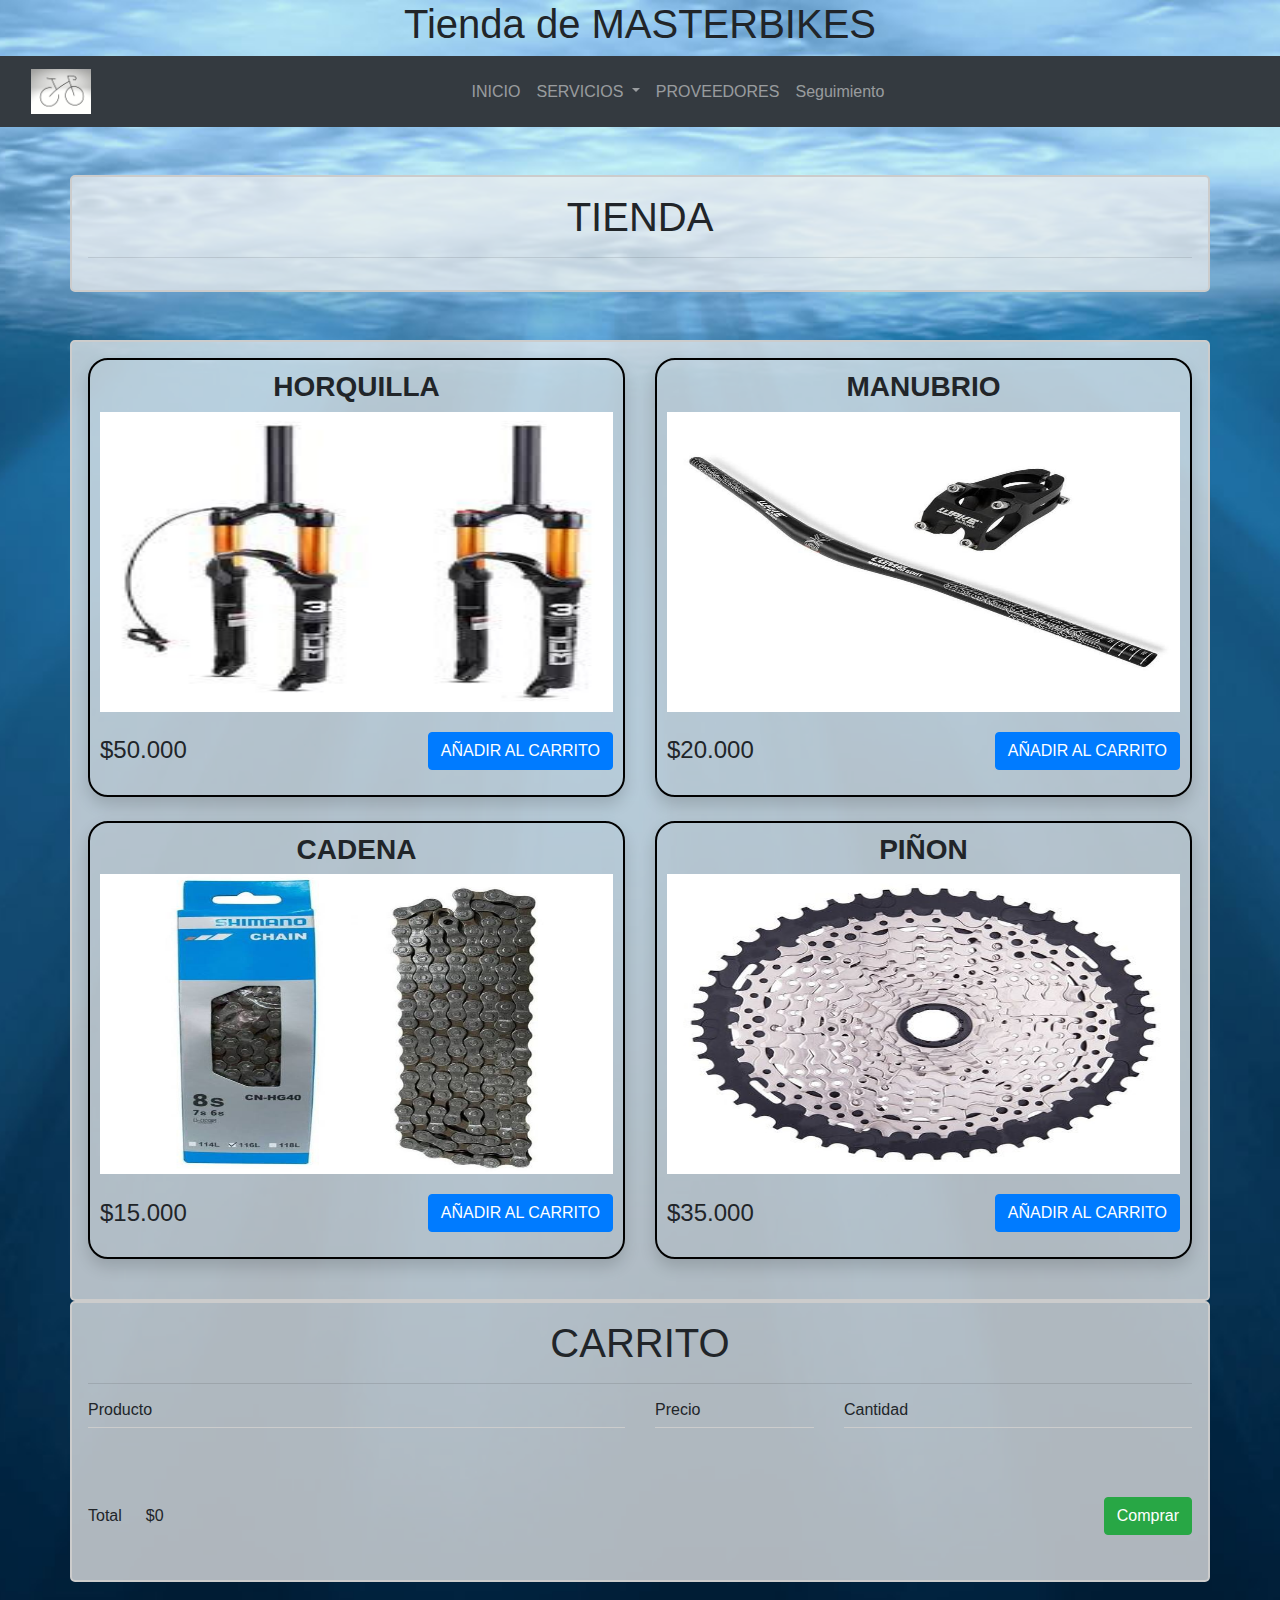
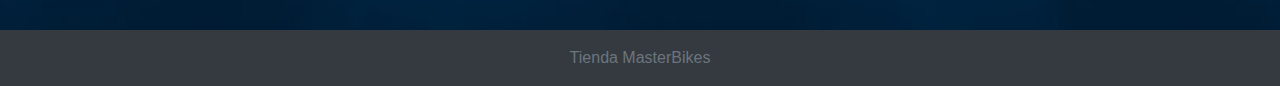
<file: tienda.html>
<!DOCTYPE html>
<html lang="es">

<head>
    <meta charset="UTF-8">
    <meta name="viewport" content="width=device-width, initial-scale=1.0">
    <link rel="stylesheet" href="https://stackpath.bootstrapcdn.com/bootstrap/4.5.2/css/bootstrap.min.css"
        integrity="sha384-JcKb8q3iqJ61gNV9KGb8thSsNjpSL0n8PARn9HuZOnIxN0hoP+VmmDGMN5t9UJ0Z" crossorigin="anonymous">
    <link rel="stylesheet" href="servicios.css">
    <link href="https://cdn.jsdelivr.net/npm/bootstrap@5.0.2/dist/css/bootstrap.min.css" rel="stylesheet" integrity="sha384-EVSTQN3/azprG1Anm3QDgpJLIm9Nao0Yz1ztcQTwFspd3yD65VohhpuuCOmLASjC" crossorigin="anonymous">
    <title>Tienda</title>
</head>

<body>
    <body background="img\fondo3.jpg" style="background-position: center;">
        <center><h1>Tienda de MASTERBIKES</h1></center>
        <!-- nav bar -->
        <nav class="navbar navbar-expand-lg navbar-dark bg-dark">
            <div class="container-fluid">
              <a class="navbar-brand" href="index.html">
                <img style="vertical-align: left" width="auto" height="45" src="img\logo.jpg" alt="inicio">
              </a>
              
              <button class="navbar-toggler" type="button" data-bs-toggle="collapse" data-bs-target="#navbarText" aria-controls="navbarText" aria-expanded="false" aria-label="Toggle navigation">
                <span class="navbar-toggler-icon"></span>
              </button>
              <div class="collapse navbar-collapse" id="navbarText">
                <ul class="navbar-nav mx-auto mb-2 mb-lg-0">
                  <li class="nav-item">
                    <a class="nav-link" href="index.html">INICIO</a>
                  
                  <li class="nav-item">
                    <a class="nav-link dropdown-toggle" href="#" id="navbarDropdown" role="button" data-bs-toggle="dropdown" aria-expanded="false">
                      SERVICIOS
                    </a>
                    <ul class="dropdown-menu" aria-labelledby="navbarDropdown">
                      <li><a class="dropdown-item" href="tienda.html">Tienda</a></li>
                      <li><hr class="dropdown-divider"></li>
                      <li><a class="dropdown-item" href="arriendo.html">Arriendo</a></li>
                      <li><hr class="dropdown-divider"></li>
                      <li><a class="dropdown-item" href="reparacion.html">Reparaciones/manteciones</a></li>
                    </ul>           
                  <li class="nav-item">
                    <a class="nav-link" href="proveedores.html">PROVEEDORES</a>    
                  </li> 
                  <li class="nav-item">
                    <a class="nav-link" href="seguimiento.html">Seguimiento</a>     
                  </li> 
                  
                    
                     
                </ul>
        
              </div>
            </div>
          </nav>
    <header>
        <BR></BR>
        <div class="container">
            <h1 class="text-center">TIENDA</h1>
            <hr>
        </div>
    </header>
    <!-- START SECTION STORE -->
    </BR></BR>
    <section class="store">
        <div class="container">
            <div class="items">
                <div class="row">

                    <div class="col-12 col-md-6">
                        <div class="item shadow mb-4">
                            <h3 class="item-title">horquilla</h3>
                            <img class="item-image" src="img\horquillatienda.jpg">

                            <div class="item-details">
                                <h4 class="item-price">$50.000</h4>
                                <button class="item-button btn btn-primary addToCart">AÑADIR AL CARRITO</button>
                            </div>
                        </div>
                    </div>
                    <div class="col-12 col-md-6">
                        <div class="item shadow mb-4">
                            <h3 class="item-title">Manubrio</h3>

                            <img class="item-image" src="img\manubriotienda.jpg">

                            <div class="item-details">
                                <h4 class="item-price">$20.000</h4>
                                <button class="item-button btn btn-primary addToCart">AÑADIR AL CARRITO</button>
                            </div>
                        </div>
                    </div>
                </div>

                <div class="row">
                    <div class="col-12 col-md-6">
                        <div class="item shadow mb-4">
                            <h3 class="item-title">Cadena</h3>

                            <img class="item-image" src="img\cadenatienda.jpg">

                            <div class="item-details">
                                <h4 class="item-price">$15.000</h4>
                                <button class="item-button btn btn-primary addToCart">AÑADIR AL CARRITO</button>
                            </div>
                        </div>
                    </div>
                    <div class="col-12 col-md-6">
                        <div class="item shadow mb-4">
                            <h3 class="item-title">Piñon</h3>

                            <img class="item-image" src="img\piñontienda.jpg">

                            <div class="item-details">
                                <h4 class="item-price">$35.000</h4>
                                <button class="item-button btn btn-primary addToCart">AÑADIR AL CARRITO</button>
                            </div>
                        </div>
                    </div>
                </div>
            </div>
        </div>
    </section>
    <!-- END SECTION STORE -->
    <!-- START SECTION SHOPPING CART -->
    <section class="shopping-cart">
        <div class="container">
            <h1 class="text-center">CARRITO</h1>
            <hr>
            <div class="row">
                <div class="col-6">
                    <div class="shopping-cart-header">
                        <h6>Producto</h6>
                    </div>
                </div>
                <div class="col-2">
                    <div class="shopping-cart-header">
                        <h6 class="text-truncate">Precio</h6>
                    </div>
                </div>
                <div class="col-4">
                    <div class="shopping-cart-header">
                        <h6>Cantidad</h6>
                    </div>
                </div>
            </div>
            <!-- ? START SHOPPING CART ITEMS -->
            <div class="shopping-cart-items shoppingCartItemsContainer">
            </div>
            <!-- ? END SHOPPING CART ITEMS -->

            <!-- START TOTAL -->
            <div class="row">
                <div class="col-12">
                    <div class="shopping-cart-total d-flex align-items-center">
                        <p class="mb-0">Total</p>
                        <p class="ml-4 mb-0 shoppingCartTotal">$0</p>
                        <div class="toast ml-auto bg-info" role="alert" aria-live="assertive" aria-atomic="true"
                            data-delay="2000">
                            <div class="toast-header">
                                <span>✅</span>
                                <strong class="mr-auto ml-1 text-secondary">Elemento en el carrito</strong>
                                <button type="button" class="ml-2 mb-1 close" data-dismiss="toast" aria-label="Close">
                                    <span aria-hidden="true">&times;</span>
                                </button>
                            </div>
                            <div class="toast-body text-white">
                                Se aumentó correctamente la cantidad
                            </div>
                        </div>
                        <button class="btn btn-success ml-auto comprarButton" type="button" data-toggle="modal"
                            data-target="#comprarModal">Comprar</button>
                    </div>
                </div>
            </div>

            <!-- END TOTAL -->

            <!-- START MODAL COMPRA -->
            <div class="modal fade" id="comprarModal" tabindex="-1" aria-labelledby="comprarModalLabel"
                aria-hidden="true">
                <div class="modal-dialog modal-dialog-centered">
                    <div class="modal-content">
                        <div class="modal-header">
                            <h5 class="modal-title" id="comprarModalLabel">Gracias por su compra</h5>
                            <button type="button" class="close" data-dismiss="modal" aria-label="Close">
                                <span aria-hidden="true">&times;</span>
                            </button>
                        </div>
                        <div class="modal-body">
                            <p>Pronto recibirá su pedido</p>
                        </div>
                        <div class="modal-footer">
                            <button type="button" class="btn btn-secondary" data-dismiss="modal">Cerrar</button>
                        </div>
                    </div>
                </div>
            </div>
            <!-- END MODAL COMPRA -->


        </div>

    </section>
    <!-- END SECTION SHOPPING CART -->


    <!-- START FOOTER -->
    <footer class="bg-dark p-3 mt-5">
        <p class="text-center m-0 text-muted">Tienda MasterBikes</p>
    </footer>
    <!-- END FOOTER -->




    <!-- SCRIPTS -->
   

    <script src="https://cdn.jsdelivr.net/npm/popper.js@1.16.1/dist/umd/popper.min.js"
        integrity="sha384-9/reFTGAW83EW2RDu2S0VKaIzap3H66lZH81PoYlFhbGU+6BZp6G7niu735Sk7lN"
        crossorigin="anonymous"></script>
    <script src="https://stackpath.bootstrapcdn.com/bootstrap/4.5.2/js/bootstrap.min.js"
        integrity="sha384-B4gt1jrGC7Jh4AgTPSdUtOBvfO8shuf57BaghqFfPlYxofvL8/KUEfYiJOMMV+rV"
        crossorigin="anonymous"></script>
        
    <script src="https://code.jquery.com/jquery-3.6.0.js" integrity="sha256-H+K7U5CnXl1h5ywQfKtSj8PCmoN9aaq30gDh27Xc0jk=" crossorigin="anonymous"></script>
    <script src="https://cdn.jsdelivr.net/npm/bootstrap@5.0.2/dist/js/bootstrap.bundle.min.js" integrity="sha384-MrcW6ZMFYlzcLA8Nl+NtUVF0sA7MsXsP1UyJoMp4YLEuNSfAP+JcXn/tWtIaxVXM" crossorigin="anonymous"></script>

    <script src="script.js"></script>
</body>



</html>
</file>
<file: servicios.css>
.item {
    border: 2px solid #000;
    padding: 10px;
    border-radius: 20px;
  }
  
.desaparecer {
    display: none !important;
  }
  
.item-title {
    text-transform: uppercase;
    text-align: center;
    font-weight: 600;
  }
  
.item-image {
    height: 300px;
    width: 100%;
  }
  
.item-details {
    display: flex;
    justify-content: space-between;
    align-items: center;
    margin: 20px 0px 15px;
  }
  
.item-details > .item-price {
    margin: 0;
  }
  
  /* ? SHOPPING CART */
.shopping-cart-items {
    padding: 20px 0px;
  }
  
.shopping-cart-header {
    border-bottom: 1px solid #ccc;
  }
  
.shopping-cart-image {
    max-width: 80px;
    border-radius: 20px;
  }
  
.shopping-cart-quantity-input {
    max-width: 45px;
    border: 1px solid #ccc;
    border-radius: 5px;
    background: #eee;
    padding: 5px;
  }
  
.shopping-cart-total {
    min-height: 96px;
  }
.container {
    border: 2px solid #ccc;
    background-color: rgba(238, 238, 238, 0.738);
    border-radius: 5px;
    padding: 16px;
    width: 100%;
    margin: auto;
    position: center;
  }

body {
    background-position: center;
    background-repeat: no-repeat;
    background-size: cover;    
}

.h1{
    color: #01010c;
    text-shadow: red;


}

.carousel-item img{
    height: 100vh;
}

.embellecedortexto{
    padding: 40px;
    font-size: 1.3rem;
    text-align: justify;
}
</file>
<file: style.css>
/* login */
* {
    margin: 0;
    padding: 0;
    box-sizing: border-box;
    font-family: 'Roboto', sans-serif;
}

body {
    height: 100vh;
    display: flex;
    align-items: center;
    justify-content: center;
    background-image: url(img/3.jpg);
    background-position: center;
    background-repeat: no-repeat;
    background-size: cover;
    
}

.container-form {
    width: 90%;
    height: 90vh;
    display: flex;
    justify-content: space-around;
    transition:  all .5s ease-out;
}

.welcome-back {
    display: flex;
    align-items: center;
    text-align: center;
}

.message {
    padding: 1rem;
}

.message h2 {
    font-size: 1.7rem;
    padding: 1rem 0;
}

.message button {
    padding: 1rem;
    font-weight: 400;
    background-color: #4a4aee;
    border-radius: 2rem;
    border: none;
    outline: none;
    cursor: pointer;
    font-size: .9rem;
    margin-top: 2rem;
    transition: all .3s ease-in;
    color: #fff;
}

.message button:hover {
    background-color: #6464f8;
}

.formulario {
    width: 400px;
    padding: 1rem;
    margin: 2rem;
    background-color: rgba(51, 51, 51, 0.83);
    text-align: center;
}

.create-account {
    padding: 2.7rem 0;
    font-size: 1.7rem;
}

.iconos {
    width: 200px;
    display: flex;
    justify-content: space-around;
    margin: auto;
}

.border-icon {
    height: 20px;
    width: 20px;
    display: flex;
    align-items: center;
    justify-content: center;
    padding: 1.5rem;
    border: solid thin white;
    border-radius: 50%;
    font-size: 1.5rem;
    transition: all .3s ease-in;
}

.border-icon:hover {
    background-color: #4a4aee;
    cursor: pointer;
}

.cuenta-gratis {
    padding: 2rem 0;
}

.formulario input {
    width: 70%;
    display: block;
    margin: auto;
    margin-bottom: 2rem;
    background-color: transparent;
    border: none;
    border-bottom: white thin solid;
    text-align: center;
    outline: none;
    padding: .2rem 0;
    font-size: .9rem;
    color: white;
}

.formulario input[type="button"] {
    width: 80%;
    margin: 5px;
    border: solid thin white;
    padding: .7rem;
    border-radius: 2rem;
    background-color: white;
    font-weight: 600;
    margin-top: 3rem;
    font-size: .8rem;
    cursor: pointer;
    color: #222;
}

.sign-in {
    position: absolute;
    opacity: 0;
    visibility: hidden;
}

.sign-in.active {
    opacity: 1;
    visibility: visible;
}

.sign-up.active {
    opacity: 0;
    visibility: hidden;
}

/* index css*/
.h1{
    color: #01010c;
    text-shadow: red;


}

.carousel-item img{
    height: 100vh;
}

.embellecedortexto{
    padding: 40px;
    font-size: 1.3rem;
    text-align: justify;
}
</file>
